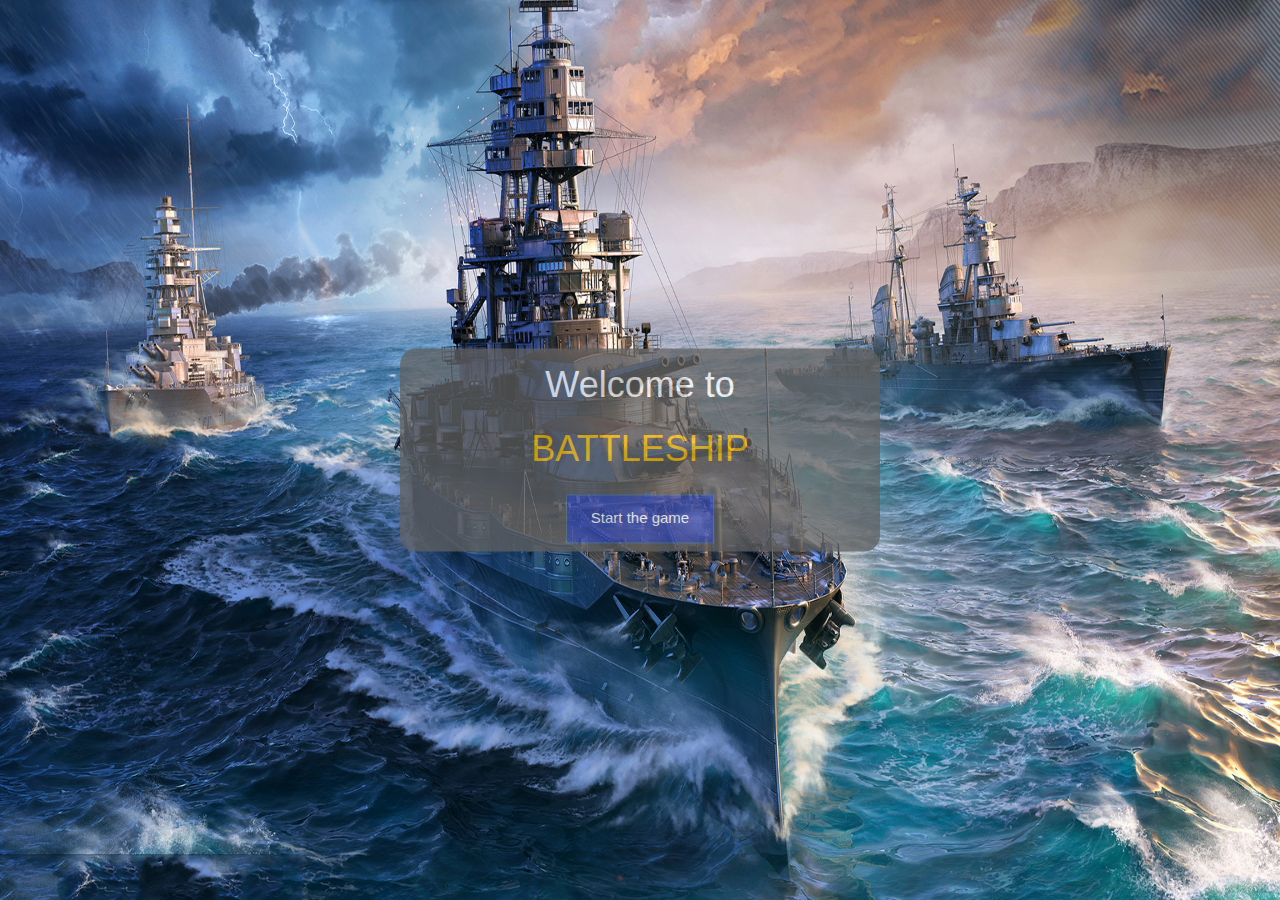
<file: src/main/webapp/index.html>
<!DOCTYPE html>
<html lang="en">
<head>
    <meta charset="UTF-8">
    <title>Battleship</title>
    <link rel="stylesheet" type="text/css" href="css/main.css">
    <link rel="stylesheet" type="text/css" href="css/styles.css">
    <link rel="stylesheet" href="https://www.w3schools.com/w3css/4/w3.css">
</head>
<body>
<div class="w3-container w3-display-middle" style="width: 40%">
    <div class="w3-panel w3-dark-grey w3-round-xlarge w3-opacity-min">
        <h1 class="w3-center open-sans-font">Welcome to</h1>
        <h1 class="w3-center open-sans-font w3-text-amber">BATTLESHIP</h1>

        <form class="w3-padding w3-container w3-center" action="/battleship" method="get">
            <button class="w3-btn w3-padding-large w3-indigo w3-border w3-border-blue-grey" type="submit">
                Start the game
            </button>
        </form>
    </div>
</div>
</body>
</html>
</file>
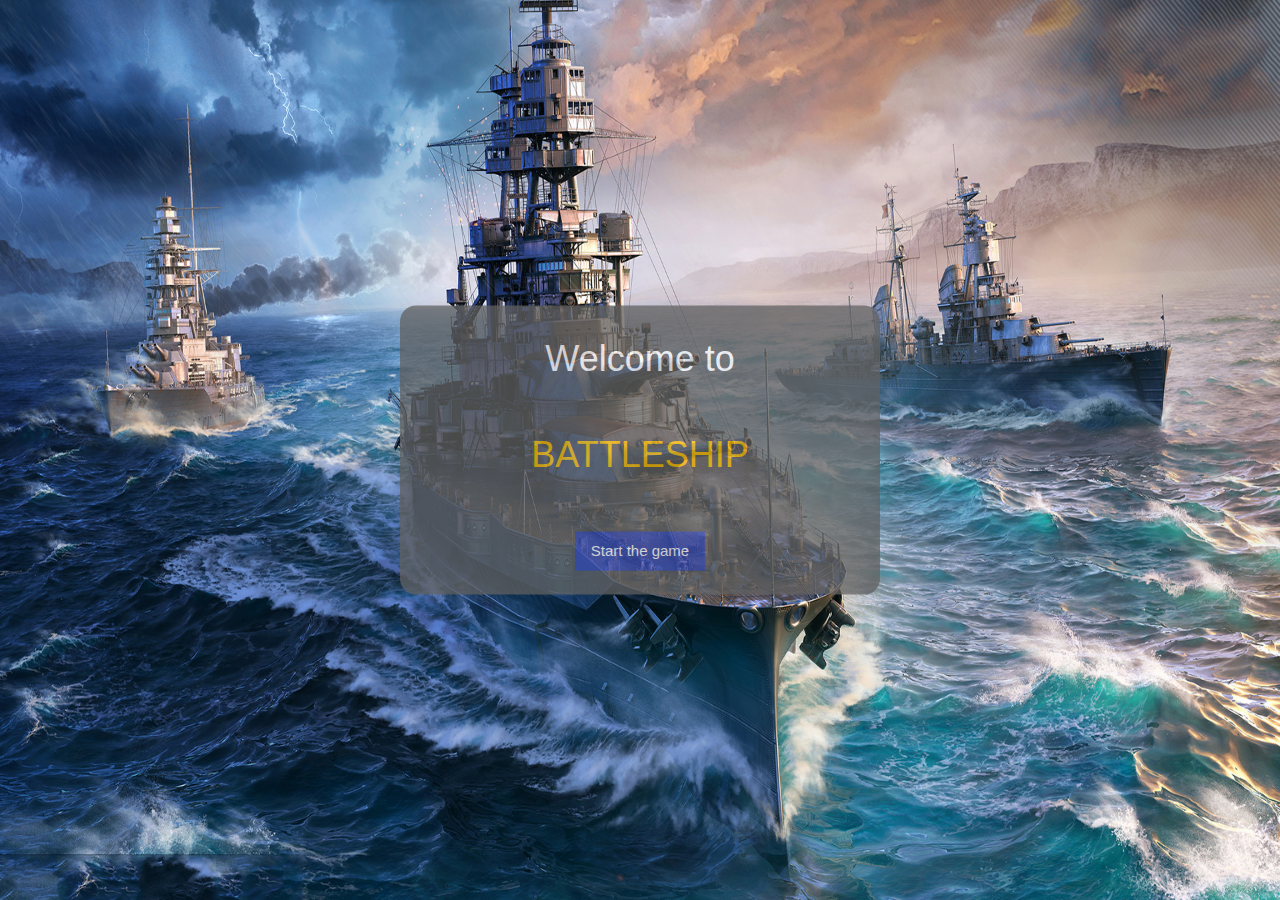
<file: src/main/webapp/home.html>
<!DOCTYPE html>
<html lang="en">
<head>
    <meta charset="UTF-8">
    <title>Battleship</title>
    <link rel="stylesheet" href="https://www.w3schools.com/w3css/4/w3.css">
    <link rel="stylesheet" type="text/css" href="css/main.css">
    <link href="https://fonts.googleapis.com/css?family=Open+Sans:700&display=swap" rel="stylesheet">
</head>
<body>

<div class="w3-container w3-display-middle w3-padding-16" style="width: 40%">
    <div class="w3-panel w3-dark-grey w3-round-xlarge w3-opacity-min">
        <h1 class="w3-padding-16 w3-center open-sans-font">Welcome to</h1>

        <h1 class="w3-padding-16 w3-center open-sans-font w3-text-amber">BATTLESHIP</h1>

        <div class="w3-padding-24 w3-container w3-center">
            <a href="/battleship/registration" class="w3-btn w3-indigo">Start the game</a>
        </div>
    </div>
</div>

</body>
</html>
</file>
<file: src/main/webapp/css/main.css>
body {
    background-image: url("../images/battleship-background.jpeg");
    background-repeat: no-repeat;
    background-size: 100% 100%;
}

html {
    height: 100%
}
</file>
<file: src/main/webapp/css/styles.css>
.open-sans-font {
    font-family: 'Open Sans', sans-serif;
}

.log-box {
    display: block;
    border: 1px solid darkgrey;
    background-color: lightgrey;
    padding: 5px;
    margin-top: 20px;
    width: 100%;
    height: 150px;
    overflow: auto;
}

th, td {
    border: 1px solid darkgrey;
}

th {
    vertical-align: middle !important;
}

td {
    width: 40px;
    height: 40px;
}

td.SHIP {
    background-color: black;
}

td.HIT {
    background-color: red;
}

td.MISS {
    background-color: aqua;
}
</file>
